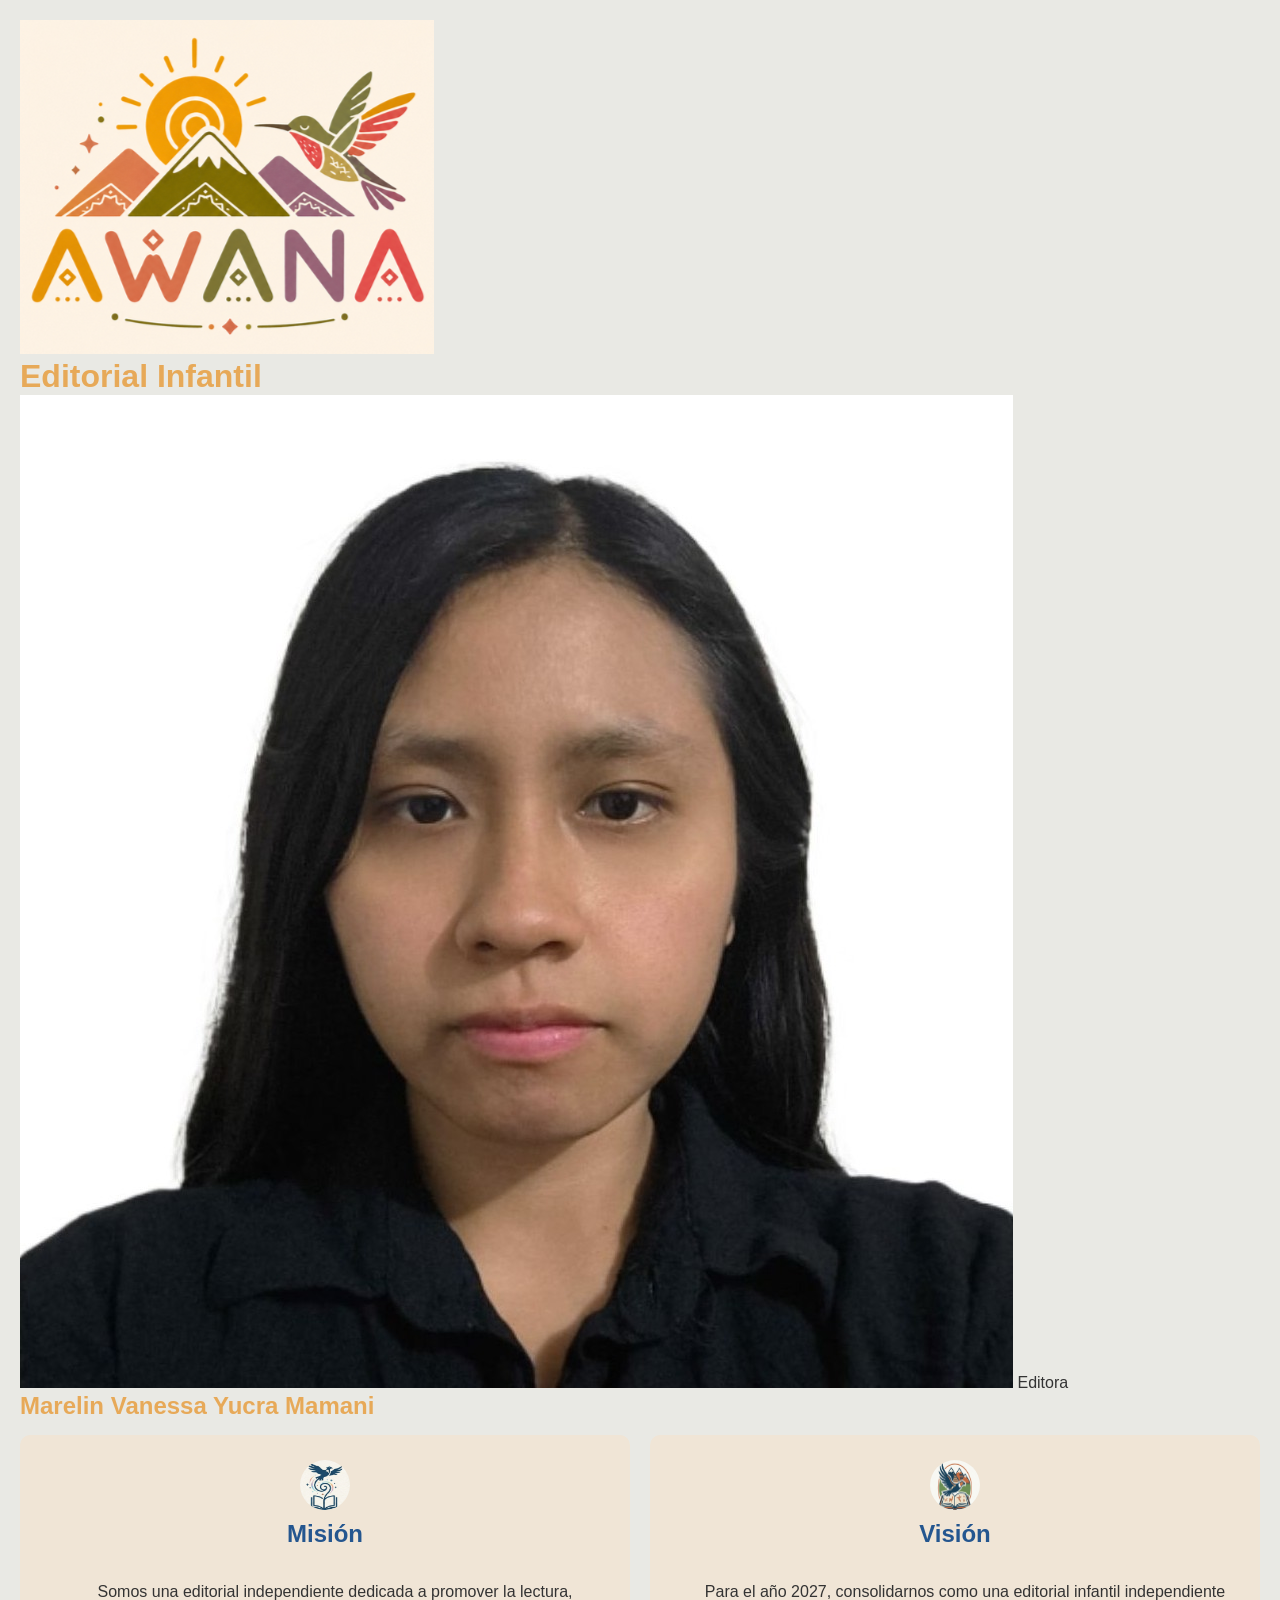
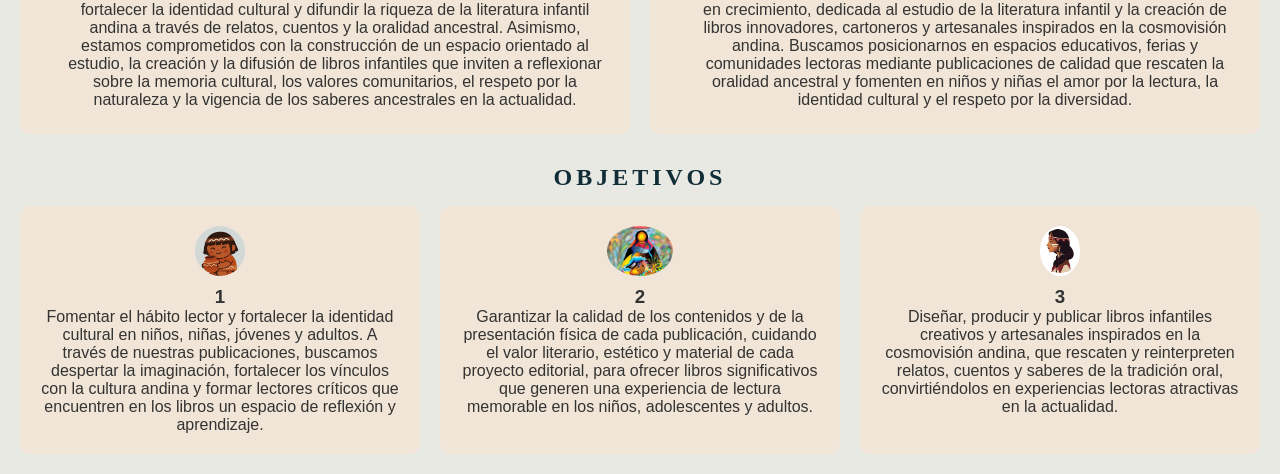
<file: index Backup.html>
<!DOCTYPE html>
<html lang="es">
<head>
    <meta charset="UTF-8">
    <meta name="viewport" content="width=device-width, initial-scale=1.0">
    <link rel="stylesheet" href="index.css">
    <title>Awana</title>
</head>
<body>
    <div class="Encabezado">
        <img src="AWANA.png"/>
        <h1>Editorial Infantil</h1>
    </div>
    <div class="Imagen_editora">
        <img src="Editora.jpg" alt="Marelin Vanessa Yucra Mamani" class="foto-perfil"/>
        <span class="tag-editorial">Editora</span>
        <h2 class="Nombre">Marelin Vanessa Yucra Mamani</h2>
    </div>
    <div class="Mision-Vision-Container">
        <div class="Mision">
            <img src="MisionAn.png"/>
            <h2>Misión</h2>
            <p>Somos una editorial independiente dedicada a promover la lectura, fortalecer la identidad cultural y difundir la riqueza de la literatura infantil andina a través de relatos, cuentos y la oralidad ancestral. Asimismo, estamos comprometidos con la construcción de un espacio orientado al estudio, la creación y la difusión de libros infantiles que inviten a reflexionar sobre la memoria cultural, los valores comunitarios, el respeto por la naturaleza y la vigencia de los saberes ancestrales en la actualidad.</p>
        </div>
        <div class="Vision">
            <img src="VisionAn.png"/>
            <h2>Visión</h2>
            <p>Para el año 2027, consolidarnos como una editorial infantil independiente en crecimiento, dedicada al estudio de la literatura infantil y la creación de libros innovadores, cartoneros y artesanales inspirados en la cosmovisión andina. Buscamos posicionarnos en espacios educativos, ferias y comunidades lectoras mediante publicaciones de calidad que rescaten la oralidad ancestral y fomenten en niños y niñas el amor por la lectura, la identidad cultural y el respeto por la diversidad.</p>
        </div>
    </div>
    <h2 class="Objetivos_Titulo">Objetivos</h2>
    <div class="Objetivos">
        <div class="Objetivo1">
            <img src="Objetivo1.avif"/>
            <h3>1</h3>
            <p>Fomentar el hábito lector y fortalecer la identidad cultural en niños, niñas, jóvenes y adultos. A través de nuestras publicaciones, buscamos despertar la imaginación, fortalecer los vínculos con la cultura andina y formar lectores críticos que encuentren en los libros un espacio de reflexión y aprendizaje.</p>
        </div>
        <div class="Objetivo2">
            <img src="Objetivo2.webp"/>
            <h3>2</h3>
            <p>Garantizar la calidad de los contenidos y de la presentación física de cada publicación, cuidando el valor literario, estético y material de cada proyecto editorial, para ofrecer libros significativos que generen una experiencia de lectura memorable en los niños, adolescentes y adultos.</p>
        </div>
        <div class="Objetivo3">
            <img src="Objetivo3.avif"/>
            <h3>3</h3>
            <p>Diseñar, producir y publicar libros infantiles creativos y artesanales inspirados en la cosmovisión andina, que rescaten y reinterpreten relatos, cuentos y saberes de la tradición oral, convirtiéndolos en experiencias lectoras atractivas en la actualidad.</p>
        </div>
    </div>
</body>
</html>
</file>
<file: index.css>
/* Configuración general */
* {
    margin: 0;
    padding: 0;
    box-sizing: border-box;
    /*font-family: 'Segoe UI', Tahoma, Geneva, Verdana, sans-serif;*/
    font-family: 'Arial', sans-serif;
}

h1 {
    color: rgb(231, 169, 88);
}

body {
    background-color: #e9e9e4;
    color: #333;
    padding: 20px;
}

.Nombre {
    color: rgb(231, 169, 88);
}

/* 1. Encabezado: Logo y Título alineados */
.LogRed {
    width: 100%;
    display: flex;
    height: 7vh;
    gap: 2vw
}

.Logo {
    display: flex;
    justify-content: center;
    align-items: center; /* Alinea verticalmente al centro */
}

.Logo img {
    height: 100px; /* Tamaño del logo */
}

.NavBar {
    width: 100%;
    height: 10vh;
    display: flex;
    justify-content: space-evenly;
    align-items: center;
}

.NavBar div {
    font-weight: bold;
}

.MiddleSpace {
    width: 100%;
    min-height: 500px; /* Ajusta la altura según necesites */
    display: flex;
    align-items: center; /* Centra el contenido verticalmente */
    padding: 60px; /* Margen interno general */
    box-sizing: border-box;
    background: 
        /* Degradado suave de derecha a izquierda */
        linear-gradient(to left, transparent 40%, #f0e5d6 50%), 
        url('Middle.jpeg') right center / 50% 100% no-repeat;
}

.content-left {
    max-width: 45%; /* Hace que el texto ocupe solo el lado izquierdo y no toque la foto */
    display: flex;
    flex-direction: column;
    gap: 12px; /* Espaciado uniforme entre los textos */
}

/* --- ESTILOS DE TEXTO (Estilo Canva) --- */

/* Etiqueta pequeña superior (ej. "BLOG" o "EDITORIAL") */
.category-tag {
    font-family: 'Arial', sans-serif; /* Cambiar por tu fuente sans-serif corporativa */
    font-size: 13px;
    font-weight: bold;
    letter-spacing: 2px;
    color: #b86b3b; /* Color marrón / óxido */
}

/* Título Principal "AWANA" */
.main-title {
    font-family: 'Georgia', serif; /* Usamos una fuente Serif elegante */
    font-size: 54px; /* Grande y dominante */
    font-weight: bold;
    color: #112e38; /* Azul muy oscuro/petróleo de tu logo */
    margin: 0;
    line-height: 1;
}

/* Subtítulo "Historias que entretejen..." */
.sub-title {
    font-family: 'Georgia', serif;
    font-size: 32px;
    font-weight: normal;
    color: #b86b3b; /* Color marrón / óxido del telar */
    margin: 0;
    line-height: 1.2;
}

/* Párrafo descriptivo */
.description-text {
    font-family: 'Arial', sans-serif;
    font-size: 16px;
    line-height: 1.6;
    color: #2c3e50; /* Un gris muy oscuro para lectura cómoda */
    margin-top: 10px;
}

/* El h2 se mantiene con su estilo por defecto, 
   solo nos aseguramos de que no tenga márgenes extraños */
h2 {
    margin: 0;
}

/* 2. Misión y Visión: Uno al lado del otro */
.Mision, .Vision {
    background-color: #f0e5d6;
    padding: 25px;
    border-radius: 10px;
    flex: 1; /* Hace que ambos ocupen el mismo ancho */
    display: flex;
    flex-direction: column;
    align-items: center;
    justify-content: center;
}

.Mision-Vision-Container p {
    text-align: center;
    padding: 20px 0 0 20px;
}

.Mision-Vision-Container img {
    width: 50px;
    height: 50px;
    background-color: #ecf0f1; /* Placeholder si no hay imagen */
    margin-bottom: 10px;
    border-radius: 50%;
}

.Mision-Vision-Container h2 {
    color: #24568f;
}

/* Contenedor que envuelve Misión y Visión */
.Mision-Vision-Container { /* Nota abajo sobre este cambio */
    display: flex;
    gap: 20px;
    margin-bottom: 30px;
}

.Foto {
    flex: 1; /* Hace que ocupe el mismo ancho que Misión y Visión */
    display: flex;
    flex-direction: column;
    justify-content: center; /* Centrado vertical */
    align-items: center;     /* Centrado horizontal */
    background-color: #f0e5d6; /* Opcional: por si quieres que tenga el mismo fondo que los otros bloques */
    border-radius: 10px;       /* Opcional: por si lleva el mismo diseño */
    padding: 25px;             /* Opcional: para mantener simetría */
    gap: 2vh;
}

.Foto img {
    width: 100%;
    height: 90%;
    object-fit: cover; /* Evita que la foto se estire feo si no es cuadrada */
    border-radius: 0;
}

.Foto div {
    font-weight: bold;
}

/* 3. Objetivos: Fila principal */
h2 {
    margin-bottom: 15px;
    color: #2c3e50;
}

.Objetivos {
    display: flex;
    justify-content: space-between; /* Los separa equitativamente */
    gap: 20px;
}

.Objetivos p{
    text-align: center;
}

/* Objetivos internos: Imagen arriba, Texto abajo (Flex-Col) */
.Objetivo1, .Objetivo2, .Objetivo3 {
    display: flex;
    flex-direction: column; /* Alineación vertical */
    align-items: center;    /* Centra la imagen y el texto */
    padding: 20px;
    border-radius: 10px;
    flex: 1;
    text-align: center;
    background-color: #f0e5d6;
}

.Objetivos img {
    /*width: 50px;*/
    height: 50px;
    background-color: #ecf0f1; /* Placeholder si no hay imagen */
    margin-bottom: 10px;
    border-radius: 50%;
}

p {
    text-align: justify;
}

.Objetivos_Titulo {
    font-family: 'Georgia', serif;      /* Tipografía elegante con serifas */
    font-size: 24px;                    /* Tamaño intermedio y equilibrado */
    font-weight: bold;                  /* Texto en negrita */
    color: #112e38;                     /* El azul oscuro corporativo de AWANA */
    text-transform: uppercase;          /* Fuerza a que todo sea mayúsculas */
    letter-spacing: 4px;                /* Espaciado amplio entre letras (clave del diseño) */
    text-align: center;                 /* Centrado en la página */
    margin-bottom: 15px;
}
</file>
